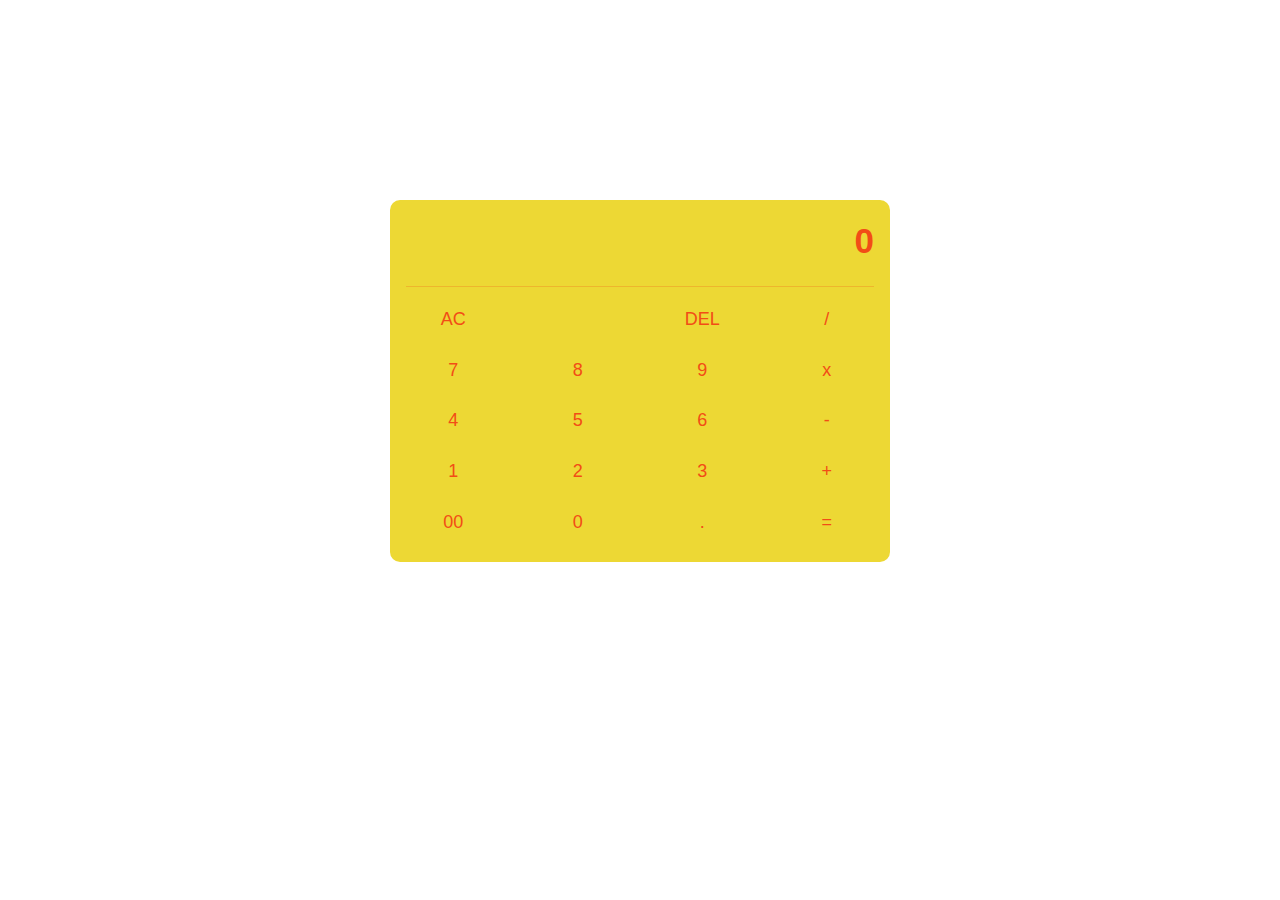
<file: javascript-calculator/index.html>
<!DOCTYPE html>
<html lang="en" >

<head>
  <meta charset="UTF-8">
  <title>Javascript Calculator</title>
  
  
  <link rel='stylesheet prefetch' href='https://cdnjs.cloudflare.com/ajax/libs/twitter-bootstrap/3.3.7/css/bootstrap.min.css'>

      <link rel="stylesheet" href="css/style.css">

  
</head>

<body>

  <div class="container-fluid">
        <div id="calculator">
            <div id="viewport"  class="text-right">
            <p id="resultLbl">0</p>
            <hr>
            </div>
            
            <div>
            <div class="row text-center">
                <p id="AC" class="col-md-3 col-xs-3 col-sm-3 keypad">AC</p>
                <p class="col-md-3 col-xs-3 col-sm-3 keypad"></p>
                <p id="del" class="col-md-3 col-xs-3 col-sm-3 keypad">DEL</p>
                <p id="/" class="col-md-3 col-xs-3 col-sm-3 keypad">/</p>
            </div>
            <div class="row text-center">
                <p id="7" class="col-md-3 col-xs-3 col-sm-3 keypad">7</p>
                <p id="8" class="col-md-3 col-xs-3 col-sm-3 keypad">8</p>
                <p id="9" class="col-md-3 col-xs-3 col-sm-3 keypad">9</p>
                <p id="*" class="col-md-3 col-xs-3 col-sm-3 keypad">x</p>
            </div>
            <div class="row text-center">
                <p id="4" class="col-md-3 col-xs-3 col-sm-3 keypad">4</p>
                <p id="5" class="col-md-3 col-xs-3 col-sm-3 keypad">5</p>
                <p id="6" class="col-md-3 col-xs-3 col-sm-3 keypad">6</p>
                <p id="-" class="col-md-3 col-xs-3 col-sm-3 keypad">-</p>
            </div>
            <div class="row text-center">
                <p id="1" class="col-md-3 col-xs-3 col-sm-3 keypad">1</p>
                <p id="2" class="col-md-3 col-xs-3 col-sm-3 keypad">2</p>
                <p id="3" class="col-md-3 col-xs-3 col-sm-3 keypad">3</p>
                <p id="+" class="col-md-3 col-xs-3 col-sm-3 keypad">+</p>
            </div>
            <div class="row text-center">
                <p id="00" class="col-md-3 col-xs-3 col-sm-3 keypad">00</p>
                <p id="0" class="col-md-3 col-xs-3 col-sm-3 keypad">0</p>
                <p id="." class="col-md-3 col-xs-3 col-sm-3 keypad">.</p>
                <p id="=" class="col-md-3 col-xs-3 col-sm-3 keypad">=</p>
            </div>
            </div>
        </div>
    </div>
  <script src='https://cdnjs.cloudflare.com/ajax/libs/jquery/3.3.1/jquery.min.js'></script>

  

    <script  src="js/index.js"></script>




</body>

</html>
</file>
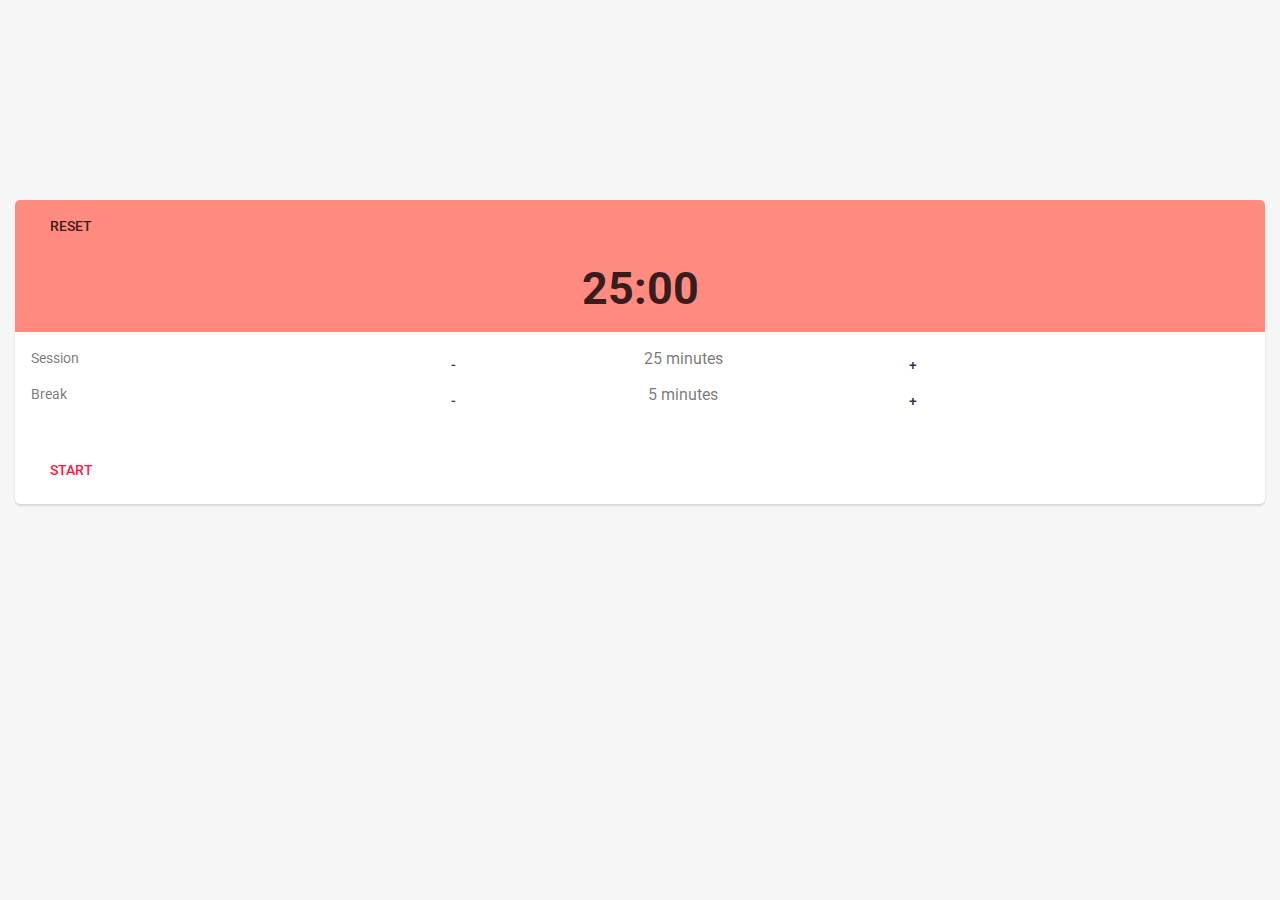
<file: pomodoro-clock/index.html>
<!DOCTYPE html>
<html lang="en" >

<head>
  <meta charset="UTF-8">
  <title>Pomodoro Clock</title>
  <link href="https://fonts.googleapis.com/css?family=Roboto" rel="stylesheet"> 
  
  <link rel='stylesheet prefetch' href='https://cdnjs.cloudflare.com/ajax/libs/twitter-bootstrap/3.3.7/css/bootstrap.min.css'>

      <link rel="stylesheet" href="css/style.css">

  
</head>

<body>

  <div class="container-fluid">
  <div id="clock">
    <div id="viewport">
      <button id="resetBtn" class="btn">RESET</button>
      <h1 id="timer">25:00</h1>
      <p id="motivation">Get shit done!</p>
    </div>
    <div id="settings">
      <div class="row">
        <div class="col-xs-4 col-sm-4">
          <p>Session</p>
        </div>
        <div class="col-xs-8 col-sm-8">
          <div class="row">
            <div id="removeSession" class="col-xs-2 col-sm-2  btn keypad">
              -
            </div>
            <div class="col-xs-6 col-sm-6">
              <p id="sessionLbl">25 minutes</p>
            </div>
            <div id="addSession" class="col-xs-2 col-sm-2 btn keypad">
              +
            </div>
          </div>
        </div>
      </div>
      <div class="row">
        <div class="col-xs-4 col-sm-4">
          <p>Break</p>
        </div>
        <div class="col-xs-8 col-sm-8">
          <div class="row">
            <div id="removeBreak" class="col-xs-2 col-sm-2 keypad btn">
              -
            </div>
            <div class="col-xs-6 col-sm-6">
              <p id="breakLbl">5 minutes</p>
            </div>
            <div id="addBreak" class="col-xs-2 col-sm-2 keypad btn">
              +
            </div>
          </div>
        </div>
      </div>
    </div>
    <div id="actions">
      <button id="pauseBtn" class="btn">PAUSE</button>
      <button id="startBtn" class="btn">START</button>
    </div>
  </div>
</div>
  <script src='https://cdnjs.cloudflare.com/ajax/libs/jquery/3.3.1/jquery.min.js'></script>

  

    <script  src="js/index.js"></script>




</body>

</html>
</file>
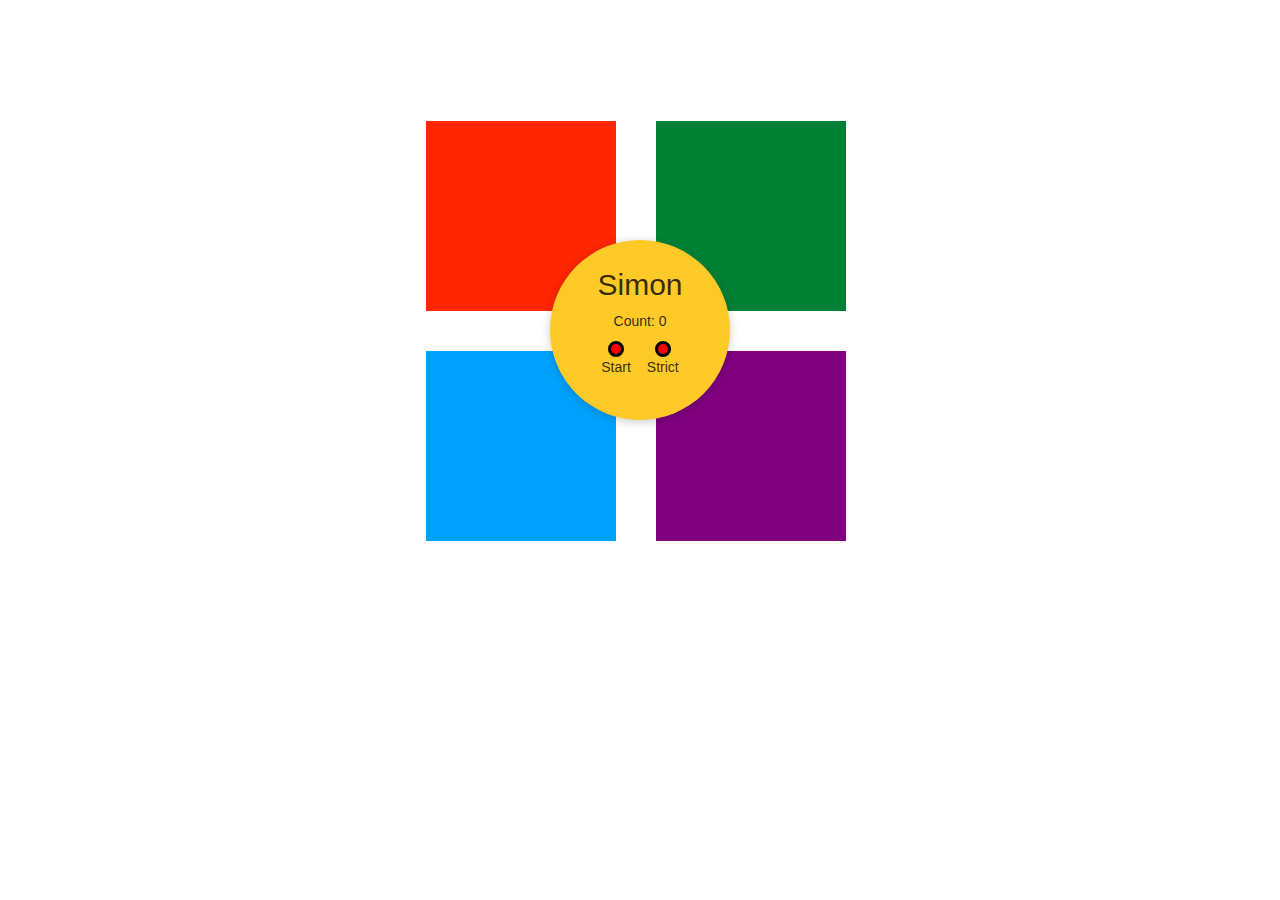
<file: simon-game/index.html>
<!DOCTYPE html>
<html lang="en">

<head>
	<meta charset="UTF-8">
	<title>Simon Game</title>
	<link rel='stylesheet prefetch' href='https://cdnjs.cloudflare.com/ajax/libs/twitter-bootstrap/3.3.7/css/bootstrap.min.css'>
	<link rel="stylesheet" href="css/style.css">
</head>

<body>
	<button id="restartBtn" class="btn btn-warning">Restart game</button>
	<button id="endBtn" class="btn btn-danger">End game</button>
	<br>
	<h4 id="userTurnLbl">Your turn</h4>

	<div id="controls" class="text-center">
		<h2>Simon</h2>
		<p>Count:
			<span id="scoreLbl">0</span>
		</p>
		<div id="btn-container">
			<div class="control-btn-container">
				<div id="startBtn" class="control-btn"></div>
				<p>Start</p>
			</div>
			<div>
				<div id="strictBtn" class="control-btn"></div>
				<p>Strict</p>
			</div>
		</div>
	</div>
	<div id="playboard">
		<div class="row">
			<div id="redBtn" class="col-xs-6 col-sm-6 game-btn"></div>
			<div id="greenBtn" class="col-xs-6 col-sm-6 game-btn"></div>
		</div>
		<div class="row">
			<div id="blueBtn" class="col-xs-6 col-sm-6 game-btn"></div>
			<div id="purpleBtn" class="col-xs-6 col-sm-6 game-btn"></div>
		</div>
	</div>
	<script src='https://cdnjs.cloudflare.com/ajax/libs/jquery/3.3.1/jquery.min.js'></script>
	<script src="js/index.js"></script>
</body>

</html>
</file>
<file: javascript-calculator/css/style.css>
body{
    background-color: white;
  }
  
  #calculator{
    background-color: #EDD834;
    width: 40%;
    margin: 0 auto;
    margin-top: 200px;
    font-family: 'Open Sans', sans-serif;
    padding: 16px;
    color: #F24D16;
    border-radius: 10px;
  }
  
  #operationsLbl{
    font-size: 20px;
  }
  
  #resultLbl{
    font-size: 35px;
    font-weight: bold;
  }
  
  hr{
    border-color: #EEB62C;
  }
  
  .keypad{
    font-size: 18px;
  }
  
  .keypad:hover{
    font-weight: bold;
    font-size: 20px;
    cursor: pointer;
  }
  
  .row{
    margin-top: 15px;
  }
</file>
<file: pomodoro-clock/css/style.css>
body {
  font-family: "Roboto", sans-serif;
  background-color: #f6f6f6;
}

#clock {
  color: #ff1744;
  margin: 0 auto;
  margin-top: 200px;
  background-color: white;
  border-radius: 5px;
  box-shadow: 0px 2px 2px #d8d8d8;
  overflow: hidden;
}

.btn {
  background-color: transparent;
  width: 96px;
  height: 36px;
  border-radius: 1px;
  font-size: 14px;
  font-weight: 500;
}

.btn:hover {
  background-color: rgba(245, 245, 245, 0.2);
  color: #ff1744;
}

#resetBtn {
}

#viewport {
  overflow: hidden;
  background-color: #ff8a80;
  padding: 8px;
  color: rgba(0, 0, 0, 0.8);
}

#timer {
  text-align: center;
  font-weight: bold;
  font-size: 45px;
}

#motivation {
  font-size: 16px;
  text-align: center;
  font-family: "Arial";
  margin-top: 16px;
}

#settings {
  background-color: white;
  color: rgba(0, 0, 0, 0.54);
  padding: 16px;
}

.keypad {
  width: 43px;
  height: 36px;
  color: rgba(0, 0, 0, 0.8);
  font-size: 14px;
  text-align: center;
}

.keypad:hover {
  background-color: rgba(0, 0, 0, 0.05);
}

#sessionLbl,
#breakLbl {
  text-align: center;
  font-size: 16px;
}

#actions {
  margin: 16px 16px 16px 8px;
}

#actions .btn:hover {
  background-color: rgba(0, 0, 0, 0.1);
}

#pauseBtn {
  display: none;
}
</file>
<file: simon-game/css/style.css>
body {
	color: rgba(0, 0, 0, 0.8);
	display: flex;
	justify-content: center;
}

#controls {
	border-radius: 180px;
	background-color: white;
	width: 180px;
	height: 180px;
	padding: 8px;
	position: absolute;
	top: 240px;
	background-color: #ffca28;
	box-shadow: 0px 2px 10px rgba(0, 0, 0, 0.2);
}

.control-btn {
	width: 16px;
	height: 16px;
	border: 3px solid black;
	border-radius: 30px;
	background-color: red;
	margin: 0 auto;
	cursor: pointer;
}

.control-btn:hover {
	background-color: teal;
}

#btn-container {
	display: flex;
	flex-direction: row;
	justify-content: center;
}

.control-btn-container {
	margin-right: 16px;
}

#playboard {
	width: 440px;
	height: 440px;
	border: 1px solid transparent;
	border-radius: 50px;
	z-index: -1;
	position: absolute;
	top: 100px;
}

.game-btn {
	height: 190px;
	width: 190px;
	background-color: teal;
	margin: 20px;
}

.game-btn:hover {
	cursor: pointer;
	border: 40px solid rgba(0, 0, 0, 0.3);
}

#redBtn {
	background-color: rgb(255, 38, 0);
}

#greenBtn {
	background-color: rgb(0, 128, 53);
}

#blueBtn {
	background-color: rgb(0, 162, 255);
}

#purpleBtn {
	background-color: purple;
}

#endBtn,
#restartBtn {
	margin: 16px;
	display: none;
}

.hover {
	border: 40px solid rgba(0, 0, 0, 0.3);
}

#userTurnLbl {
	display: none;
	position: absolute;
	top: 70px;
}
</file>
